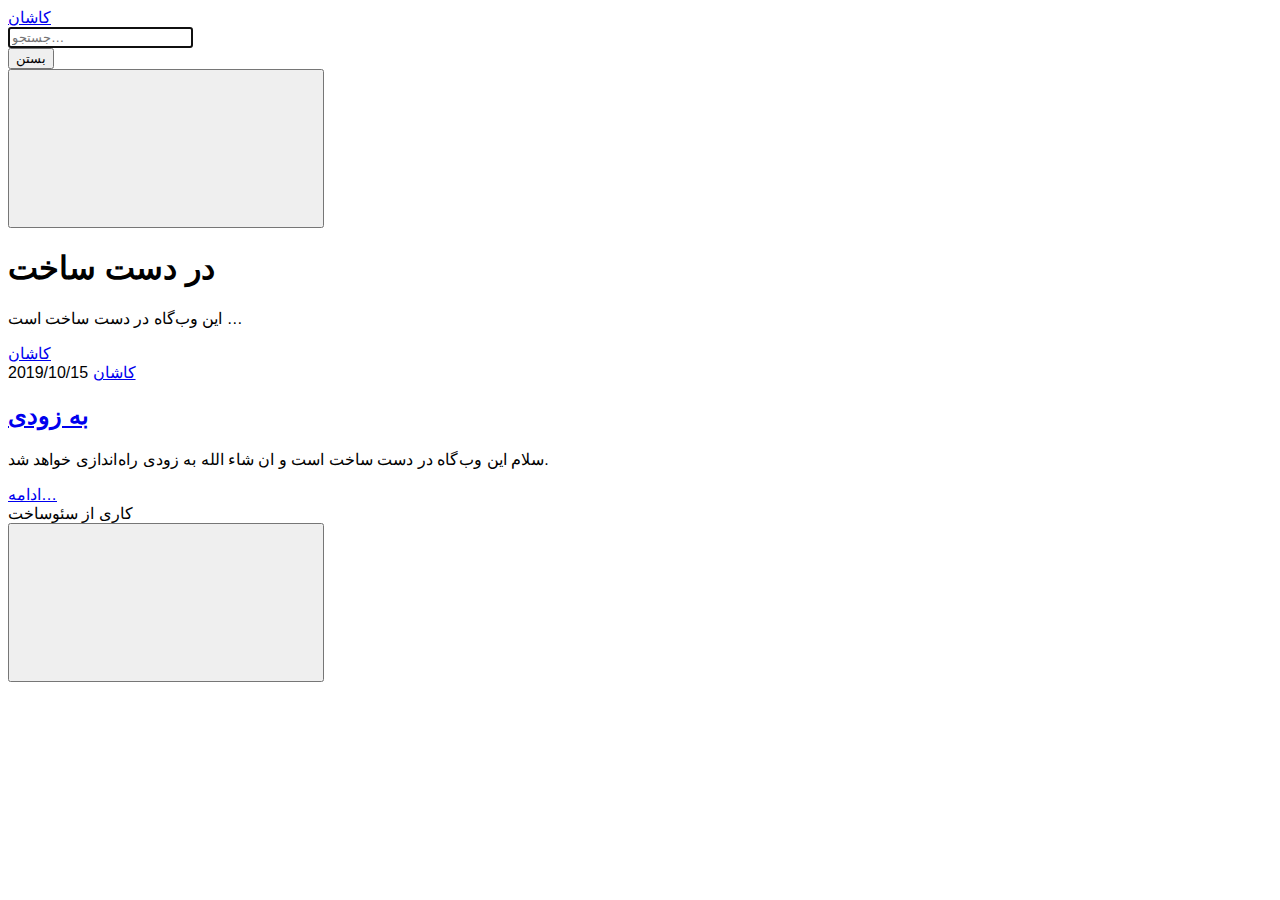
<file: index.html>
<!DOCTYPE html><html lang="fa"><head><meta charset="utf-8"><meta http-equiv="X-UA-Compatible" content="IE=edge"><meta name="viewport" content="width=device-width,initial-scale=1"><title>کاشان</title><meta name="robots" content="noindex,nofollow"><meta name="generator" content="Publii Open-Source CMS for Static Site"><meta property="og:title" content="کاشان"><meta property="og:site_name" content="کاشان"><meta property="og:description" content=""><meta property="og:url" content="https://kashan.link/"><meta property="og:type" content="website"><link rel="preconnect" href="https://fonts.gstatic.com/" crossorigin><style>h1,h2,h3,h4,h5,h6,.btn,[type=button],[type=submit],button,.navbar .navbar__menu li,.navbar_mobile_sidebar .navbar__menu li,.feed__author,.post__tag,.post__share>a span,.post__nav-link>span,.footer{font-family:-apple-system,BlinkMacSystemFont,"Segoe UI",Roboto,Oxygen,Ubuntu,Cantarell,"Fira Sans","Droid Sans","Helvetica Neue",Arial,sans-serif,"Apple Color Emoji","Segoe UI Emoji","Segoe UI Symbol"}body,h1,.h1,blockquote,.search__input,.author__name,.author__info>p,.feed__item h2,.post__nav-link{font-family:-apple-system,BlinkMacSystemFont,"Segoe UI",Roboto,Oxygen,Ubuntu,Cantarell,"Fira Sans","Droid Sans","Helvetica Neue",Arial,sans-serif,"Apple Color Emoji","Segoe UI Emoji","Segoe UI Symbol"}</style><link rel="stylesheet" href="https://kashan.link/assets/css/style.css?v=72b59e784d5dd02b04f063692616092a"><script type="application/ld+json">{"@context":"http://schema.org","@type":"Organization","name":"کاشان","url":"https://kashan.link/"}</script><script src="https://kashan.link/assets/js/ls.parent-fit.min.js?v=1c78585e2a70398fe95085061942fd37"></script><script async src="https://kashan.link/assets/js/lazysizes.min.js?v=149ff45fc6c2f13e892e438a58abb77f"></script></head><body><div class="site-container"><header class="top" id="js-header"><a class="logo" href="https://kashan.link/">کاشان</a><div class="search"><div class="search__overlay js-search-overlay"><div class="search__overlay-inner"><form action="https://kashan.link/search.html" class="search__form"><input class="search__input js-search-input" type="search" name="q" placeholder="جستجو…" autofocus="autofocus"></form><button class="search__close js-search-close" aria-label="بستن">بستن</button></div></div><button class="search__btn js-search-btn" aria-label="جستجو"><svg role="presentation" focusable="false"><use xlink:href="https://kashan.link/assets/svg/svg-map.svg#search"/></svg></button></div></header><main><div class="hero"><header class="hero__content"><div class="wrapper"><h1>در دست ساخت</h1><p>این وب‌گاه در دست ساخت است …</p><div class="post__meta post__meta--author"><a href="https://kashan.link/a/kashan/" class="feed__author invert">کاشان</a></div></div></header></div><div class="feed"><article class="feed__item"><header class="wrapper"><div class="feed__meta"><a href="https://kashan.link/a/kashan/" class="feed__author invert">کاشان</a> <time datetime="2019-10-15T11:10" class="feed__date">2019/10/15</time></div><h2><a href="https://kashan.link/nwshth-nkhst.html" class="invert">به زودی</a></h2></header><div class="wrapper"><p>سلام این وب گاه در دست ساخت است و ان شاء الله به زودی راه اندازی خواهد شد.</p><a href="https://kashan.link/nwshth-nkhst.html" class="readmore feed__readmore invert">ادامه…</a></div></article></div></main><footer class="footer"><div class="footer__copyright">کاری از سئوساخت</div><button class="footer__bttop js-footer__bttop" aria-label="بالا"><svg><title>بالا</title><use xlink:href="https://kashan.link/assets/svg/svg-map.svg#toparrow"/></svg></button></footer></div><script>window.publiiThemeMenuConfig = {    
        mobileMenuMode: 'sidebar',
        animationSpeed: 300,
        submenuWidth: 'auto',
        doubleClickTime: 500,
        mobileMenuExpandableSubmenus: true, 
        relatedContainerForOverlayMenuSelector: '.top',
   };</script><script defer="defer" src="https://kashan.link/assets/js/scripts.min.js?v=f56b13ba141d95ea2a0b7aab75ca9528"></script><script>var lazyFeaturedImage=function lazyFeaturedImage(){var b=document.querySelectorAll(".hero__image-img");for(var a=0;a<b.length;a++){var c=b[a];c.addEventListener("lazyloaded",function(f){var d=f.target.parentNode;d.classList.add("hero__image--overlay")})}};lazyFeaturedImage();</script></body></html>
</file>
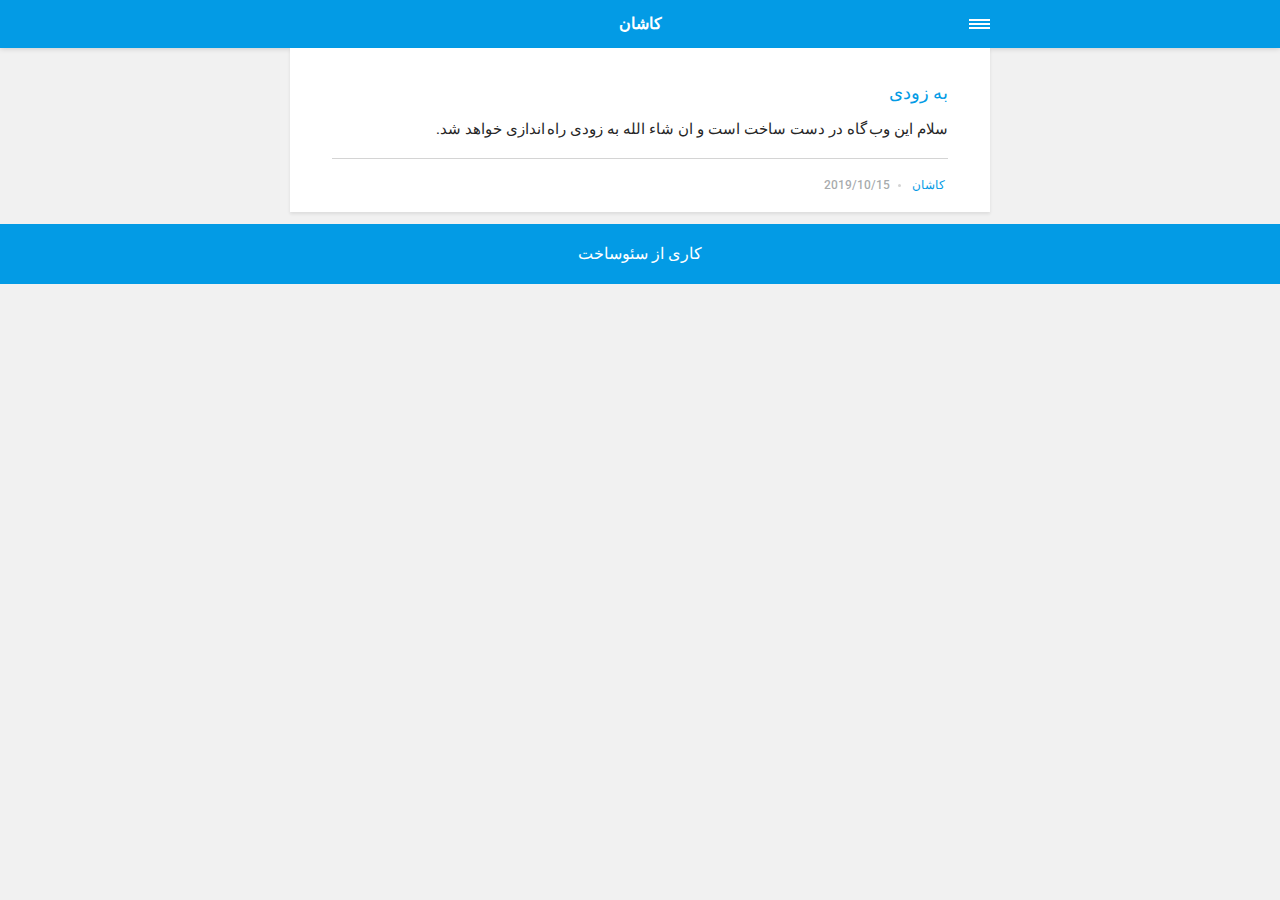
<file: amp/index.html>
<!doctype html><html amp lang="fa"><head><meta charset="utf-8"><title>کاشان</title><link rel="canonical" href="https://kashan.link/"><meta name="viewport" content="width=device-width,minimum-scale=1,initial-scale=1"><link href="https://fonts.googleapis.com/css?family=Roboto:400,700&display=swap" rel="stylesheet" type="text/css"><script async custom-element="amp-sidebar" src="https://cdn.ampproject.org/v0/amp-sidebar-0.1.js"></script><script async custom-element="amp-iframe" src="https://cdn.ampproject.org/v0/amp-iframe-0.1.js"></script><script async custom-element="amp-video" src="https://cdn.ampproject.org/v0/amp-video-0.1.js"></script><script type="application/ld+json">{"@context":"http://schema.org","@type":"Organization","name":"کاشان","url":"https://kashan.link/amp/"}</script><style amp-custom>article,
aside,
footer,
header,
hgroup,
main,
nav,
section {
  display: block; }

*,
*:before,
*:after {
  -webkit-box-sizing: content-box;
  box-sizing: content-box;
  margin: 0;
  padding: 0; }

li {
  list-style: none; }

amp-img {
  max-width: 100%; }

button,
input,
select,
textarea {
  font: inherit; }

html {
  direction: rtl;
  font-size: 1rem; }

body {
  background: #f1f1f1;
  color: #262626;
  font-family: -apple-system, BlinkMacSystemFont, "Segoe UI", Roboto, Oxygen-Sans, Ubuntu, Cantarell, "Helvetica Neue", sans-serif;
  line-height: 1.6; }

a {
  color:  #039be5;
  text-decoration: none;
  -webkit-transition: all 0.12s linear 0s;
  -o-transition: all 0.12s linear 0s;
  transition: all 0.12s linear 0s; }

a:hover {
  color: #262626;
  text-decoration: underline;
  -webkit-text-decoration-skip: ink;
  text-decoration-skip: ink; }

a:active {
  color: #262626; }

a:focus {
  outline: 2px dotted #039be5; }

figure,
blockquote,
p,
ul,
ol,
dl,
table,
hr,
fieldset {
  margin-top: 1.6rem; }

h1,
h2,
h3,
h4,
h5,
h6 {
  color: #262626;
  font-family: -apple-system, BlinkMacSystemFont, "Segoe UI", Roboto, Oxygen-Sans, Ubuntu, Cantarell, "Helvetica Neue", sans-serif;
  font-weight: 500;
  line-height: 1.2;
  margin-top: 2.13333rem; }

h1 {
  font-size: 1.67583rem;
  font-weight: normal; }

h2 {
  font-size: 1.4729rem; }

h3 {
  font-size: 1.29454rem; }

h4 {
  font-size: 1.13778rem; }

h5 {
  font-size: 1rem; }

h6 {
  font-size: 0.87891rem; }

h2 + p,
h3 + p,
h4 + p,
h5 + p,
h6 + p {
  margin-top: 0.8rem; }

b,
strong {
  font-weight: 600; }

blockquote {
  color: #6c7175;
  font-family: "Droid Serif", "Times", "Source Serif Pro", serif;
  font-style: italic;
  padding: 1.33333rem 0.53333rem 1.33333rem 3.2rem;
  position: relative; }
  blockquote:before {
    display: block;
    content: "\201C";
    font-size: 4.41226rem;
    position: absolute;
    right: 0;
    top: -12px;
    color: rgba(108, 113, 117, 0.5); }
  blockquote > :nth-child(1) {
    margin-top: 0; }

ul,
ol {
  margin-right: 2rem; }
  ul > li,
  ol > li {
    list-style: inherit;
    padding: 0 0 0.26667rem 0.26667rem; }

dl dt {
  color: #262626;
  font-weight: 600; }

code,
pre {
  background-color: #f1f1f1;
  font-family: monospace; }

pre {
  margin: 1.6rem 0 0;
  padding: 1.6rem;
  white-space: pre-wrap;
  word-wrap: break-word;
  overflow-x: auto; }
  pre > code {
    color: #262626;
    padding: 0; }

code {
  border-radius: 3px;
  color: #262626;
  padding: 0.26667rem 0.53333rem; }

table {
  border-collapse: collapse;
  border-spacing: 0;
  border: 1px solid #d4d4d4;
  width: 100%;
  overflow-x: auto;
  vertical-align: top;
  text-align: right;
  white-space: nowrap; }
  table th {
    font-weight: 500;
    padding: 0.53333rem 1.06667rem; }
  table tr {
    border-bottom: 1px solid #d4d4d4; }
    table tr:nth-child(2n) {
      background: #f1f1f1; }
  table td {
    padding: 0.53333rem 1.06667rem; }

figcaption {
  clear: both;
  color: rgba(108, 113, 117, 0.6);
  font-size: 0.82397rem;
  margin: 0.8rem 0 0;
  text-align: center; }

sub,
sup {
  font-size: 65%; }

hr {
  border: 0;
  height: 0;
  border-top: 1px solid rgba(0, 0, 0, 0.1);
  border-bottom: 1px solid rgba(255, 255, 255, 0.3); }

.btn, [type=button],
[type=submit],
button {
  background: #039be5;
  border: none;
  border-radius: 2px;
  color: #ffffff;
  cursor: pointer;
  display: inline-block;
  font-size: 0.87891rem;
  font-weight: 500;
  line-height: 1.9;
  padding: 0.53333rem 1.33333rem;
  text-align: center;
  text-decoration: none;
  -webkit-transition: all .15s ease;
  -o-transition: all .15s ease;
  transition: all .15s ease;
  width: auto; }
  .btn:hover, [type=button]:hover,
  [type=submit]:hover,
  button:hover {
    background: #262626;
    color: #ffffff; }
  .btn:focus, [type=button]:focus,
  [type=submit]:focus,
  button:focus {
    outline: none; }
  .btn-outline {
    border: 1px solid #ddd;
    background: #ffffff;
    border-radius: 3px;
    color: #262626; }

[type=button],
[type=submit],
button {
  text-transform: uppercase;
  -webkit-appearance: none;
  -moz-appearance: none; }

.navbar {
  background: #039be5;
  -webkit-box-shadow: 0 0 6px 0 rgba(0, 0, 0, 0.2);
  box-shadow: 0 0 6px 0 rgba(0, 0, 0, 0.2);
  line-height: 3;
  max-height: 4rem; }
  .navbar > div {
    -webkit-box-align: center;
    -ms-flex-align: center;
    align-items: center;
    display: -webkit-box;
    display: -ms-flexbox;
    display: flex;
    -webkit-box-pack: center;
    -ms-flex-pack: center;
    justify-content: center;
    text-align: right;
    max-width: 700px;
    margin: 0 auto; }
  .navbar a {
    color: #ffffff;
    text-decoration: none; }
  .navbar-sidebar-toggle {
    right: 0;
    position: relative;
    text-indent: -99999rem; }
    .navbar-sidebar-toggle:before {
      content: "";
      display: block;
      border-top: 0.375rem double #ffffff;
      border-bottom: 0.125rem solid #ffffff;
      height: 0.125rem;
      position: absolute;
      text-indent: 0;
      top: 50%;
      width: 1.3rem;
      -webkit-transform: translate(0px, -50%);
      -ms-transform: translate(0px, -50%);
      transform: translate(0px, -50%); }


.logo {
            display: inline-block;
  font-weight: 600;
  line-height: 1;
            margin: 0 auto;
            height: 2rem;
            text-indent: -9999px;
            width: 240px;vertical-align: middle;
        }
        .logo.logo-text {
            line-height: 2;
            text-align: center;
            text-indent: 0;
        }

amp-sidebar {
  background: #ffffff;
  width: 240px; }
  amp-sidebar > ul {
    margin: 0.8rem 0 0;
    padding: 0; }
    amp-sidebar > ul ul {
      border-right: 1px solid #d4d4d4;
      margin: 0.53333rem 0 0; }
    amp-sidebar > ul li {
      color: #262626;
      font-size: 0.9375rem;
      font-weight: 600;
      list-style: none;
      line-height: 1.4;
      padding: 0.42667rem 1.06667rem; }
      amp-sidebar > ul li li {
        font-weight: normal;
        padding: 0.26667rem 0 0.26667rem 1.06667rem; }
    amp-sidebar > ul a,
    amp-sidebar > ul a:visited {
      color: #262626; }

.bg-white {
  background: #ffffff; }

.wrap-page {
  max-width: 700px;
  margin: 0 auto; }

@media all and (max-width: 43.6875em) {
  .wrap-inner {
    padding: 0 6%; } }

.page-title {
  background: #ffffff;
  -webkit-box-shadow: 0 2px 3px rgba(38, 38, 38, 0.1);
  box-shadow: 0 2px 3px rgba(38, 38, 38, 0.1);
  margin-bottom: 0.8rem;
  padding: 1.6rem 6%; }
  .page-title > h1 {
    margin: 0;
    font-size: 1.29454rem; }
  .page-title > p {
    font-size: 0.87891rem;
    color: #6c7175;
    line-height: 1.3;
    margin: 0.26667rem 0 0; }
  .page-title-author {
    border-radius: 50%;
    float: right;
    height: 2.5rem;
    width: 2.5rem; }
    .page-title-author + h1 {
      margin-right: 3.5rem; }
      .page-title-author + h1 + p {
        margin-right: 3.5rem; }

.card {
  background: #ffffff;
  -webkit-box-shadow: 0 2px 3px rgba(38, 38, 38, 0.1);
  box-shadow: 0 2px 3px rgba(38, 38, 38, 0.1);
  margin-bottom: 0.8rem;
  padding-bottom: 1.06667rem; }

  .card-meta {
    border-top: 1px solid #d4d4d4;
    color: rgba(108, 113, 117, 0.6);
    font-size: 0.7242rem;
    font-weight: 500;
    margin-top: 1.06667rem;
    padding-top: 1.06667rem;
    text-transform: uppercase; }
    .card-meta a + time:before {
      content: "";
      background: #d4d4d4;
      display: inline-block;
      height: 3px;
      margin: 0 8px;
      width: 3px;
      vertical-align: middle;
      border-radius: 50%; }
  .card-text {
    font-size: 0.9375rem;
    overflow: hidden;
    padding: 0 6%; }
    .card-text h2 {
      font-size: 1.13778rem; }

.post {
  margin-bottom: 2.13333rem; }
  .post-featured-image {
    margin-top: 0;
    position: relative; }
    .post-featured-image > figcaption {
      background: rgba(0, 0, 0, 0.5);
      border-radius: 3px;
      color: #ffffff;
      position: absolute;
      bottom: 0.8rem;
      padding: 0 0.26667rem;
      left: 6%; }
  .post-header {
    margin-bottom: 2.13333rem; }
  .post-meta {
    border-bottom: 1px solid #d4d4d4;
    color: rgba(108, 113, 117, 0.6);
    font-size: 0.7242rem;
    font-weight: 500;
    margin-top: 1.06667rem;
    padding-bottom: 1.06667rem;
    text-transform: uppercase; }
    .post-meta a + time:before {
      content: "";
      background: #d4d4d4;
      display: inline-block;
      height: 3px;
      margin: 0 8px;
      width: 3px;
      vertical-align: middle;
      border-radius: 50%; }
  .post-tag {
    margin: 0; }
    .post-tag > li {
      display: inline-block;
      padding: 0; }
      .post-tag > li a {
        background: #f1f1f1;
        border-radius: 2px;
        color: #6c7175;
        font-size: 0.77248rem;
        display: inline-block;
        margin: 0 0.26667rem 0.26667rem 0;
        padding: 0.26667rem 0.53333rem; }
        .post-tag > li a:hover {
          background: #039be5;
          color: #ffffff;
          text-decoration: none; }
  .post-share {
    display: -webkit-box;
    display: -ms-flexbox;
    display: flex;
    -webkit-box-orient: horizontal;
    -webkit-box-direction: normal;
    -ms-flex-direction: row;
    flex-direction: row;
    -webkit-box-pack: justify;
    -ms-flex-pack: justify;
    justify-content: space-between;
    margin-top: 1.6rem;
    width: 100%; }
    .post-share amp-social-share {
      -webkit-box-flex: 1;
      -ms-flex: 1 0 auto;
      flex: 1 0 auto;
      background-size: 24px; }
  .post-scroll {
    color: #ffffff;
    background: #039be5;
    bottom: 10px;
    border-radius: 50%;
    border: none;
    -webkit-box-shadow: 0 1px 1.5px 0 rgba(38, 38, 38, 0.12), 0 1px 1px 0 rgba(38, 38, 38, 0.24);
    box-shadow: 0 1px 1.5px 0 rgba(38, 38, 38, 0.12), 0 1px 1px 0 rgba(38, 38, 38, 0.24);
    font-size: 1.13778rem;
    height: 46px;
    opacity: 0;
    outline: none;
    position: fixed;
    padding: 0;
    left: 4%;
    visibility: hidden;
    width: 46px;
    z-index: 9999; }
    .post-scroll-marker {
      height: 0px;
      position: absolute;
      top: 100px;
      width: 0px; }
        .post-pagination {
    background: #f1f1f1;
    -webkit-box-shadow: inset 0 2px 3px rgba(38, 38, 38, 0.1);
    box-shadow: inset 0 2px 3px rgba(38, 38, 38, 0.1);
    border-top: 1px solid #d4d4d4;
    padding: 1.06667rem 0; }
    .post-pagination > div {
      line-height: 1.2;
      padding: 0.53333rem 1.06667rem;
      text-align: center; }
      .post-pagination > div span {
        display: block;
        color: #6c7175;
        font-size: 0.7242rem;
        font-weight: 500;
        margin-bottom: 0.26667rem;
        text-transform: uppercase; }
    .post-pagination-prev a:before {
      content: "\2190";
      margin-left: 0.26667rem; }
    .post-pagination-next a:after {
      content: "\2192";
      margin-right: 0.26667rem; }

aside {
  margin: 1.6rem 0 0; }

.align-left {
  text-align: left; }

.align-right {
  text-align: right; }

.align-center {
  text-align: center; }

.align-justify {
  text-align: justify; }

.msg {
  border-right: 2px solid transparent;
  padding: 1.06667rem 1.06667rem; }
  .msg--highlight {
    background-color: #fff8e6;
    border-color: #e2ac4f; }
  .msg--info {
    background: rgba(45, 97, 201, 0.03);
    border-color: #039be5; }
  .msg--success {
    background: #f7fbf6;
    border-color: #5ab44b; }
  .msg--warning {
    background: #fff3f3;
    border-color: #c06367;
    color: #a94442; }

.dropcap:first-letter {
  float: right;
  font-family: -apple-system, BlinkMacSystemFont, "Segoe UI", Roboto, Oxygen-Sans, Ubuntu, Cantarell, "Helvetica Neue", sans-serif;
  font-size: 2.16943rem;
  line-height: 0.7;
  margin-left: 0.53333rem;
  padding: 0.53333rem 0.53333rem 0.53333rem 0; }

.pagination {
  display: -webkit-box;
  display: -ms-flexbox;
  display: flex;
  -webkit-box-pack: justify;
  -ms-flex-pack: justify;
  justify-content: space-between;
  margin: 0.8rem 0; }
  .pagination > a {
    padding-left: 0;
    padding-right: 0;
    width: 49%; }
  .pagination-right {
    margin-right: auto; }

.bottom {
  background: #039be5;
  color: #ffffff;
  padding: 1.06667rem 4%;
  text-align: center; }</style><style amp-boilerplate>body{-webkit-animation:-amp-start 8s steps(1,end) 0s 1 normal both;-moz-animation:-amp-start 8s steps(1,end) 0s 1 normal both;-ms-animation:-amp-start 8s steps(1,end) 0s 1 normal both;animation:-amp-start 8s steps(1,end) 0s 1 normal both}@-webkit-keyframes -amp-start{from{visibility:hidden}to{visibility:visible}}@-moz-keyframes -amp-start{from{visibility:hidden}to{visibility:visible}}@-ms-keyframes -amp-start{from{visibility:hidden}to{visibility:visible}}@-o-keyframes -amp-start{from{visibility:hidden}to{visibility:visible}}@keyframes -amp-start{from{visibility:hidden}to{visibility:visible}}</style><noscript><style amp-boilerplate>body{-webkit-animation:none;-moz-animation:none;-ms-animation:none;animation:none}</style></noscript><script async src="https://cdn.ampproject.org/v0.js"></script><script custom-element="amp-animation" src="https://cdn.ampproject.org/v0/amp-animation-0.1.js" async></script><script custom-element="amp-position-observer" src="https://cdn.ampproject.org/v0/amp-position-observer-0.1.js" async></script></head><body><nav class="navbar wrap-inner" id="top"><div><a on="tap:navbar-sidebar.toggle" class="navbar-sidebar-toggle" title="Menu">Menu</a> <a class="logo logo-text" href="https://kashan.link/amp/">کاشان</a></div></nav><main class="wrap-page"><article class="card"><div class="card-text"><h2><a href="https://kashan.link/amp/nwshth-nkhst.html">به زودی</a></h2><p>سلام این وب گاه در دست ساخت است و ان شاء الله به زودی راه اندازی خواهد شد.</p><p class="card-meta">‌ <a href="https://kashan.link/amp/a/kashan/" rel="nofollow" title="کاشان">کاشان</a> <time datetime="2019-10-15T11:10">2019/10/15</time></p></div></article></main><amp-animation id="showAnim" layout="nodisplay"><script type="application/json">{
                    "duration": "200ms",
                    "fill": "both",
                    "iterations": "1",
                    "direction": "alternate",
                    "animations": [{
                        "selector": ".post-scroll",
                        "keyframes": [{
                            "opacity": "1",
                            "visibility": "visible",
                            "transform": "scale(1)"
                        }]
                    }]
                }</script></amp-animation><amp-animation id="hideAnim" layout="nodisplay"><script type="application/json">{
                    "duration": "200ms",
                    "fill": "both",
                    "iterations": "1",
                    "direction": "alternate",
                    "animations": [{
                        "selector": ".post-scroll",
                        "keyframes": [{
                            "opacity": "0",
                            "visibility": "hidden",
                            "transform": "scale(0.1)"
                        }]
                    }]
                }</script></amp-animation><div class="post-scroll-marker"><amp-position-observer on="enter:hideAnim.start; exit:showAnim.start" layout="nodisplay"></amp-position-observer></div><button class="post-scroll" on="tap:top.scrollTo(duration=200)">&#8593;</button><footer class="bottom">کاری از سئوساخت</footer><amp-sidebar id="navbar-sidebar" layout="nodisplay"><ul></ul></amp-sidebar></body></html>
</file>
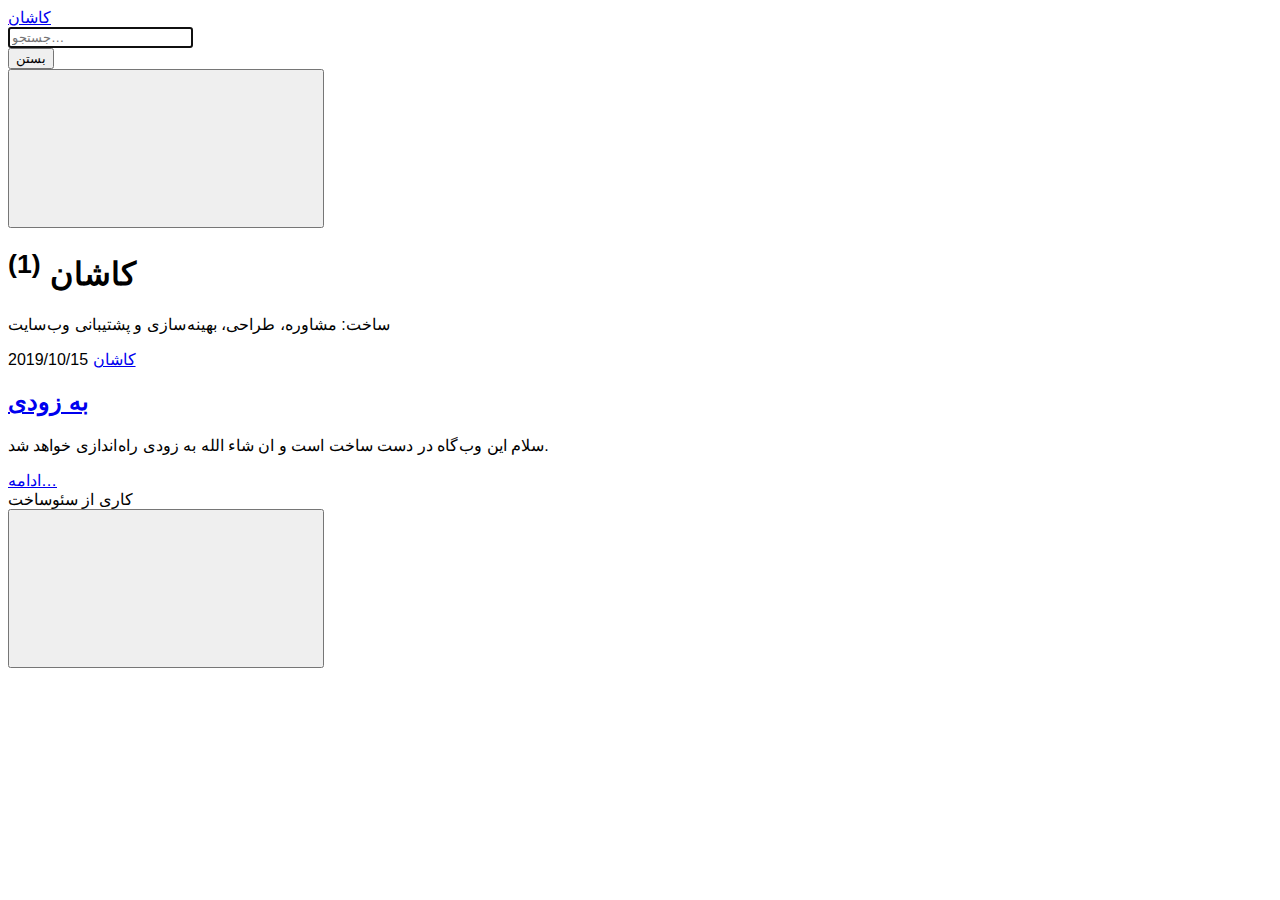
<file: a/kashan/index.html>
<!DOCTYPE html><html lang="fa"><head><meta charset="utf-8"><meta http-equiv="X-UA-Compatible" content="IE=edge"><meta name="viewport" content="width=device-width,initial-scale=1"><title>Author: کاشان - کاشان</title><meta name="robots" content="noindex,nofollow"><meta name="generator" content="Publii Open-Source CMS for Static Site"><meta property="og:title" content="کاشان"><meta property="og:site_name" content="کاشان"><meta property="og:description" content=""><meta property="og:url" content="https://kashan.link/a/kashan/"><meta property="og:type" content="website"><link rel="preconnect" href="https://fonts.gstatic.com/" crossorigin><style>h1,h2,h3,h4,h5,h6,.btn,[type=button],[type=submit],button,.navbar .navbar__menu li,.navbar_mobile_sidebar .navbar__menu li,.feed__author,.post__tag,.post__share>a span,.post__nav-link>span,.footer{font-family:-apple-system,BlinkMacSystemFont,"Segoe UI",Roboto,Oxygen,Ubuntu,Cantarell,"Fira Sans","Droid Sans","Helvetica Neue",Arial,sans-serif,"Apple Color Emoji","Segoe UI Emoji","Segoe UI Symbol"}body,h1,.h1,blockquote,.search__input,.author__name,.author__info>p,.feed__item h2,.post__nav-link{font-family:-apple-system,BlinkMacSystemFont,"Segoe UI",Roboto,Oxygen,Ubuntu,Cantarell,"Fira Sans","Droid Sans","Helvetica Neue",Arial,sans-serif,"Apple Color Emoji","Segoe UI Emoji","Segoe UI Symbol"}</style><link rel="stylesheet" href="https://kashan.link/assets/css/style.css?v=72b59e784d5dd02b04f063692616092a"><script type="application/ld+json">{"@context":"http://schema.org","@type":"Organization","name":"کاشان","url":"https://kashan.link/"}</script><script src="https://kashan.link/assets/js/ls.parent-fit.min.js?v=1c78585e2a70398fe95085061942fd37"></script><script async src="https://kashan.link/assets/js/lazysizes.min.js?v=149ff45fc6c2f13e892e438a58abb77f"></script></head><body><div class="site-container"><header class="top" id="js-header"><a class="logo" href="https://kashan.link/">کاشان</a><div class="search"><div class="search__overlay js-search-overlay"><div class="search__overlay-inner"><form action="https://kashan.link/search.html" class="search__form"><input class="search__input js-search-input" type="search" name="q" placeholder="جستجو…" autofocus="autofocus"></form><button class="search__close js-search-close" aria-label="بستن">بستن</button></div></div><button class="search__btn js-search-btn" aria-label="جستجو"><svg role="presentation" focusable="false"><use xlink:href="https://kashan.link/assets/svg/svg-map.svg#search"/></svg></button></div></header><main><div class="hero"><header class="hero__content"><div class="wrapper"><h1>کاشان <sup>(1)</sup></h1><p>ساخت: مشاوره، طراحی، بهینه سازی و پشتیبانی وب سایت</p></div></header></div><div class="feed"><article class="feed__item"><header class="wrapper"><div class="feed__meta"><a href="https://kashan.link/a/kashan/" class="feed__author invert">کاشان</a> <time datetime="2019-10-15T11:10" class="feed__date">2019/10/15</time></div><h2><a href="https://kashan.link/nwshth-nkhst.html" class="invert">به زودی</a></h2></header><div class="wrapper"><p>سلام این وب گاه در دست ساخت است و ان شاء الله به زودی راه اندازی خواهد شد.</p><a href="https://kashan.link/nwshth-nkhst.html" class="readmore feed__readmore invert">ادامه…</a></div></article></div></main><footer class="footer"><div class="footer__copyright">کاری از سئوساخت</div><button class="footer__bttop js-footer__bttop" aria-label="بالا"><svg><title>بالا</title><use xlink:href="https://kashan.link/assets/svg/svg-map.svg#toparrow"/></svg></button></footer></div><script>window.publiiThemeMenuConfig = {    
        mobileMenuMode: 'sidebar',
        animationSpeed: 300,
        submenuWidth: 'auto',
        doubleClickTime: 500,
        mobileMenuExpandableSubmenus: true, 
        relatedContainerForOverlayMenuSelector: '.top',
   };</script><script defer="defer" src="https://kashan.link/assets/js/scripts.min.js?v=f56b13ba141d95ea2a0b7aab75ca9528"></script><script>var lazyFeaturedImage=function lazyFeaturedImage(){var b=document.querySelectorAll(".hero__image-img");for(var a=0;a<b.length;a++){var c=b[a];c.addEventListener("lazyloaded",function(f){var d=f.target.parentNode;d.classList.add("hero__image--overlay")})}};lazyFeaturedImage();</script></body></html>
</file>
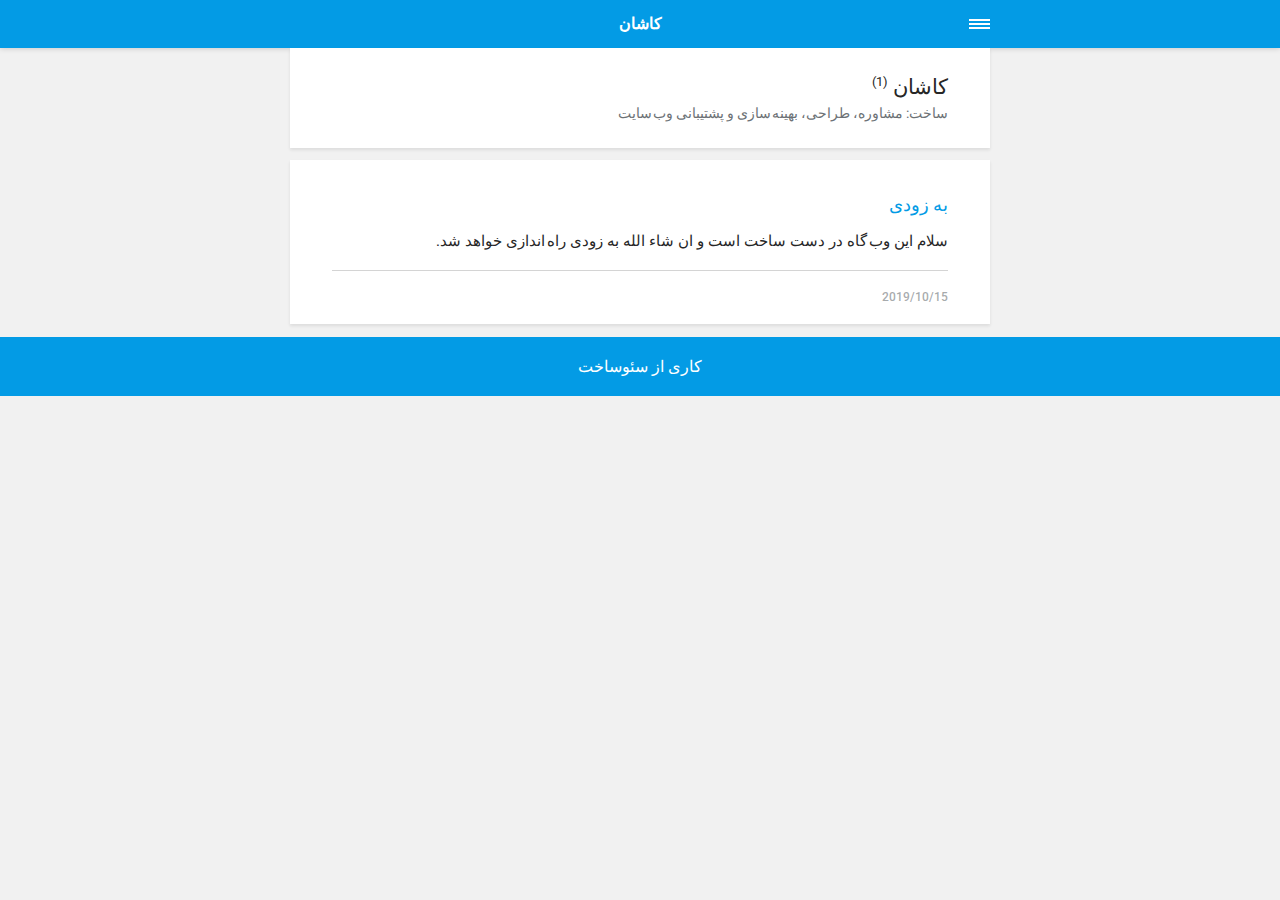
<file: amp/a/kashan/index.html>
<!doctype html><html amp lang="fa"><head><meta charset="utf-8"><title>Author: کاشان - کاشان</title><link rel="canonical" href="https://kashan.link/a/kashan/"><meta name="viewport" content="width=device-width,minimum-scale=1,initial-scale=1"><link href="https://fonts.googleapis.com/css?family=Roboto:400,700&display=swap" rel="stylesheet" type="text/css"><script async custom-element="amp-sidebar" src="https://cdn.ampproject.org/v0/amp-sidebar-0.1.js"></script><script async custom-element="amp-iframe" src="https://cdn.ampproject.org/v0/amp-iframe-0.1.js"></script><script async custom-element="amp-video" src="https://cdn.ampproject.org/v0/amp-video-0.1.js"></script><script type="application/ld+json">{"@context":"http://schema.org","@type":"Organization","name":"کاشان","url":"https://kashan.link/amp/"}</script><style amp-custom>article,
aside,
footer,
header,
hgroup,
main,
nav,
section {
  display: block; }

*,
*:before,
*:after {
  -webkit-box-sizing: content-box;
  box-sizing: content-box;
  margin: 0;
  padding: 0; }

li {
  list-style: none; }

amp-img {
  max-width: 100%; }

button,
input,
select,
textarea {
  font: inherit; }

html {
  direction: rtl;
  font-size: 1rem; }

body {
  background: #f1f1f1;
  color: #262626;
  font-family: -apple-system, BlinkMacSystemFont, "Segoe UI", Roboto, Oxygen-Sans, Ubuntu, Cantarell, "Helvetica Neue", sans-serif;
  line-height: 1.6; }

a {
  color:  #039be5;
  text-decoration: none;
  -webkit-transition: all 0.12s linear 0s;
  -o-transition: all 0.12s linear 0s;
  transition: all 0.12s linear 0s; }

a:hover {
  color: #262626;
  text-decoration: underline;
  -webkit-text-decoration-skip: ink;
  text-decoration-skip: ink; }

a:active {
  color: #262626; }

a:focus {
  outline: 2px dotted #039be5; }

figure,
blockquote,
p,
ul,
ol,
dl,
table,
hr,
fieldset {
  margin-top: 1.6rem; }

h1,
h2,
h3,
h4,
h5,
h6 {
  color: #262626;
  font-family: -apple-system, BlinkMacSystemFont, "Segoe UI", Roboto, Oxygen-Sans, Ubuntu, Cantarell, "Helvetica Neue", sans-serif;
  font-weight: 500;
  line-height: 1.2;
  margin-top: 2.13333rem; }

h1 {
  font-size: 1.67583rem;
  font-weight: normal; }

h2 {
  font-size: 1.4729rem; }

h3 {
  font-size: 1.29454rem; }

h4 {
  font-size: 1.13778rem; }

h5 {
  font-size: 1rem; }

h6 {
  font-size: 0.87891rem; }

h2 + p,
h3 + p,
h4 + p,
h5 + p,
h6 + p {
  margin-top: 0.8rem; }

b,
strong {
  font-weight: 600; }

blockquote {
  color: #6c7175;
  font-family: "Droid Serif", "Times", "Source Serif Pro", serif;
  font-style: italic;
  padding: 1.33333rem 0.53333rem 1.33333rem 3.2rem;
  position: relative; }
  blockquote:before {
    display: block;
    content: "\201C";
    font-size: 4.41226rem;
    position: absolute;
    right: 0;
    top: -12px;
    color: rgba(108, 113, 117, 0.5); }
  blockquote > :nth-child(1) {
    margin-top: 0; }

ul,
ol {
  margin-right: 2rem; }
  ul > li,
  ol > li {
    list-style: inherit;
    padding: 0 0 0.26667rem 0.26667rem; }

dl dt {
  color: #262626;
  font-weight: 600; }

code,
pre {
  background-color: #f1f1f1;
  font-family: monospace; }

pre {
  margin: 1.6rem 0 0;
  padding: 1.6rem;
  white-space: pre-wrap;
  word-wrap: break-word;
  overflow-x: auto; }
  pre > code {
    color: #262626;
    padding: 0; }

code {
  border-radius: 3px;
  color: #262626;
  padding: 0.26667rem 0.53333rem; }

table {
  border-collapse: collapse;
  border-spacing: 0;
  border: 1px solid #d4d4d4;
  width: 100%;
  overflow-x: auto;
  vertical-align: top;
  text-align: right;
  white-space: nowrap; }
  table th {
    font-weight: 500;
    padding: 0.53333rem 1.06667rem; }
  table tr {
    border-bottom: 1px solid #d4d4d4; }
    table tr:nth-child(2n) {
      background: #f1f1f1; }
  table td {
    padding: 0.53333rem 1.06667rem; }

figcaption {
  clear: both;
  color: rgba(108, 113, 117, 0.6);
  font-size: 0.82397rem;
  margin: 0.8rem 0 0;
  text-align: center; }

sub,
sup {
  font-size: 65%; }

hr {
  border: 0;
  height: 0;
  border-top: 1px solid rgba(0, 0, 0, 0.1);
  border-bottom: 1px solid rgba(255, 255, 255, 0.3); }

.btn, [type=button],
[type=submit],
button {
  background: #039be5;
  border: none;
  border-radius: 2px;
  color: #ffffff;
  cursor: pointer;
  display: inline-block;
  font-size: 0.87891rem;
  font-weight: 500;
  line-height: 1.9;
  padding: 0.53333rem 1.33333rem;
  text-align: center;
  text-decoration: none;
  -webkit-transition: all .15s ease;
  -o-transition: all .15s ease;
  transition: all .15s ease;
  width: auto; }
  .btn:hover, [type=button]:hover,
  [type=submit]:hover,
  button:hover {
    background: #262626;
    color: #ffffff; }
  .btn:focus, [type=button]:focus,
  [type=submit]:focus,
  button:focus {
    outline: none; }
  .btn-outline {
    border: 1px solid #ddd;
    background: #ffffff;
    border-radius: 3px;
    color: #262626; }

[type=button],
[type=submit],
button {
  text-transform: uppercase;
  -webkit-appearance: none;
  -moz-appearance: none; }

.navbar {
  background: #039be5;
  -webkit-box-shadow: 0 0 6px 0 rgba(0, 0, 0, 0.2);
  box-shadow: 0 0 6px 0 rgba(0, 0, 0, 0.2);
  line-height: 3;
  max-height: 4rem; }
  .navbar > div {
    -webkit-box-align: center;
    -ms-flex-align: center;
    align-items: center;
    display: -webkit-box;
    display: -ms-flexbox;
    display: flex;
    -webkit-box-pack: center;
    -ms-flex-pack: center;
    justify-content: center;
    text-align: right;
    max-width: 700px;
    margin: 0 auto; }
  .navbar a {
    color: #ffffff;
    text-decoration: none; }
  .navbar-sidebar-toggle {
    right: 0;
    position: relative;
    text-indent: -99999rem; }
    .navbar-sidebar-toggle:before {
      content: "";
      display: block;
      border-top: 0.375rem double #ffffff;
      border-bottom: 0.125rem solid #ffffff;
      height: 0.125rem;
      position: absolute;
      text-indent: 0;
      top: 50%;
      width: 1.3rem;
      -webkit-transform: translate(0px, -50%);
      -ms-transform: translate(0px, -50%);
      transform: translate(0px, -50%); }


.logo {
            display: inline-block;
  font-weight: 600;
  line-height: 1;
            margin: 0 auto;
            height: 2rem;
            text-indent: -9999px;
            width: 240px;vertical-align: middle;
        }
        .logo.logo-text {
            line-height: 2;
            text-align: center;
            text-indent: 0;
        }

amp-sidebar {
  background: #ffffff;
  width: 240px; }
  amp-sidebar > ul {
    margin: 0.8rem 0 0;
    padding: 0; }
    amp-sidebar > ul ul {
      border-right: 1px solid #d4d4d4;
      margin: 0.53333rem 0 0; }
    amp-sidebar > ul li {
      color: #262626;
      font-size: 0.9375rem;
      font-weight: 600;
      list-style: none;
      line-height: 1.4;
      padding: 0.42667rem 1.06667rem; }
      amp-sidebar > ul li li {
        font-weight: normal;
        padding: 0.26667rem 0 0.26667rem 1.06667rem; }
    amp-sidebar > ul a,
    amp-sidebar > ul a:visited {
      color: #262626; }

.bg-white {
  background: #ffffff; }

.wrap-page {
  max-width: 700px;
  margin: 0 auto; }

@media all and (max-width: 43.6875em) {
  .wrap-inner {
    padding: 0 6%; } }

.page-title {
  background: #ffffff;
  -webkit-box-shadow: 0 2px 3px rgba(38, 38, 38, 0.1);
  box-shadow: 0 2px 3px rgba(38, 38, 38, 0.1);
  margin-bottom: 0.8rem;
  padding: 1.6rem 6%; }
  .page-title > h1 {
    margin: 0;
    font-size: 1.29454rem; }
  .page-title > p {
    font-size: 0.87891rem;
    color: #6c7175;
    line-height: 1.3;
    margin: 0.26667rem 0 0; }
  .page-title-author {
    border-radius: 50%;
    float: right;
    height: 2.5rem;
    width: 2.5rem; }
    .page-title-author + h1 {
      margin-right: 3.5rem; }
      .page-title-author + h1 + p {
        margin-right: 3.5rem; }

.card {
  background: #ffffff;
  -webkit-box-shadow: 0 2px 3px rgba(38, 38, 38, 0.1);
  box-shadow: 0 2px 3px rgba(38, 38, 38, 0.1);
  margin-bottom: 0.8rem;
  padding-bottom: 1.06667rem; }

  .card-meta {
    border-top: 1px solid #d4d4d4;
    color: rgba(108, 113, 117, 0.6);
    font-size: 0.7242rem;
    font-weight: 500;
    margin-top: 1.06667rem;
    padding-top: 1.06667rem;
    text-transform: uppercase; }
    .card-meta a + time:before {
      content: "";
      background: #d4d4d4;
      display: inline-block;
      height: 3px;
      margin: 0 8px;
      width: 3px;
      vertical-align: middle;
      border-radius: 50%; }
  .card-text {
    font-size: 0.9375rem;
    overflow: hidden;
    padding: 0 6%; }
    .card-text h2 {
      font-size: 1.13778rem; }

.post {
  margin-bottom: 2.13333rem; }
  .post-featured-image {
    margin-top: 0;
    position: relative; }
    .post-featured-image > figcaption {
      background: rgba(0, 0, 0, 0.5);
      border-radius: 3px;
      color: #ffffff;
      position: absolute;
      bottom: 0.8rem;
      padding: 0 0.26667rem;
      left: 6%; }
  .post-header {
    margin-bottom: 2.13333rem; }
  .post-meta {
    border-bottom: 1px solid #d4d4d4;
    color: rgba(108, 113, 117, 0.6);
    font-size: 0.7242rem;
    font-weight: 500;
    margin-top: 1.06667rem;
    padding-bottom: 1.06667rem;
    text-transform: uppercase; }
    .post-meta a + time:before {
      content: "";
      background: #d4d4d4;
      display: inline-block;
      height: 3px;
      margin: 0 8px;
      width: 3px;
      vertical-align: middle;
      border-radius: 50%; }
  .post-tag {
    margin: 0; }
    .post-tag > li {
      display: inline-block;
      padding: 0; }
      .post-tag > li a {
        background: #f1f1f1;
        border-radius: 2px;
        color: #6c7175;
        font-size: 0.77248rem;
        display: inline-block;
        margin: 0 0.26667rem 0.26667rem 0;
        padding: 0.26667rem 0.53333rem; }
        .post-tag > li a:hover {
          background: #039be5;
          color: #ffffff;
          text-decoration: none; }
  .post-share {
    display: -webkit-box;
    display: -ms-flexbox;
    display: flex;
    -webkit-box-orient: horizontal;
    -webkit-box-direction: normal;
    -ms-flex-direction: row;
    flex-direction: row;
    -webkit-box-pack: justify;
    -ms-flex-pack: justify;
    justify-content: space-between;
    margin-top: 1.6rem;
    width: 100%; }
    .post-share amp-social-share {
      -webkit-box-flex: 1;
      -ms-flex: 1 0 auto;
      flex: 1 0 auto;
      background-size: 24px; }
  .post-scroll {
    color: #ffffff;
    background: #039be5;
    bottom: 10px;
    border-radius: 50%;
    border: none;
    -webkit-box-shadow: 0 1px 1.5px 0 rgba(38, 38, 38, 0.12), 0 1px 1px 0 rgba(38, 38, 38, 0.24);
    box-shadow: 0 1px 1.5px 0 rgba(38, 38, 38, 0.12), 0 1px 1px 0 rgba(38, 38, 38, 0.24);
    font-size: 1.13778rem;
    height: 46px;
    opacity: 0;
    outline: none;
    position: fixed;
    padding: 0;
    left: 4%;
    visibility: hidden;
    width: 46px;
    z-index: 9999; }
    .post-scroll-marker {
      height: 0px;
      position: absolute;
      top: 100px;
      width: 0px; }
        .post-pagination {
    background: #f1f1f1;
    -webkit-box-shadow: inset 0 2px 3px rgba(38, 38, 38, 0.1);
    box-shadow: inset 0 2px 3px rgba(38, 38, 38, 0.1);
    border-top: 1px solid #d4d4d4;
    padding: 1.06667rem 0; }
    .post-pagination > div {
      line-height: 1.2;
      padding: 0.53333rem 1.06667rem;
      text-align: center; }
      .post-pagination > div span {
        display: block;
        color: #6c7175;
        font-size: 0.7242rem;
        font-weight: 500;
        margin-bottom: 0.26667rem;
        text-transform: uppercase; }
    .post-pagination-prev a:before {
      content: "\2190";
      margin-left: 0.26667rem; }
    .post-pagination-next a:after {
      content: "\2192";
      margin-right: 0.26667rem; }

aside {
  margin: 1.6rem 0 0; }

.align-left {
  text-align: left; }

.align-right {
  text-align: right; }

.align-center {
  text-align: center; }

.align-justify {
  text-align: justify; }

.msg {
  border-right: 2px solid transparent;
  padding: 1.06667rem 1.06667rem; }
  .msg--highlight {
    background-color: #fff8e6;
    border-color: #e2ac4f; }
  .msg--info {
    background: rgba(45, 97, 201, 0.03);
    border-color: #039be5; }
  .msg--success {
    background: #f7fbf6;
    border-color: #5ab44b; }
  .msg--warning {
    background: #fff3f3;
    border-color: #c06367;
    color: #a94442; }

.dropcap:first-letter {
  float: right;
  font-family: -apple-system, BlinkMacSystemFont, "Segoe UI", Roboto, Oxygen-Sans, Ubuntu, Cantarell, "Helvetica Neue", sans-serif;
  font-size: 2.16943rem;
  line-height: 0.7;
  margin-left: 0.53333rem;
  padding: 0.53333rem 0.53333rem 0.53333rem 0; }

.pagination {
  display: -webkit-box;
  display: -ms-flexbox;
  display: flex;
  -webkit-box-pack: justify;
  -ms-flex-pack: justify;
  justify-content: space-between;
  margin: 0.8rem 0; }
  .pagination > a {
    padding-left: 0;
    padding-right: 0;
    width: 49%; }
  .pagination-right {
    margin-right: auto; }

.bottom {
  background: #039be5;
  color: #ffffff;
  padding: 1.06667rem 4%;
  text-align: center; }</style><style amp-boilerplate>body{-webkit-animation:-amp-start 8s steps(1,end) 0s 1 normal both;-moz-animation:-amp-start 8s steps(1,end) 0s 1 normal both;-ms-animation:-amp-start 8s steps(1,end) 0s 1 normal both;animation:-amp-start 8s steps(1,end) 0s 1 normal both}@-webkit-keyframes -amp-start{from{visibility:hidden}to{visibility:visible}}@-moz-keyframes -amp-start{from{visibility:hidden}to{visibility:visible}}@-ms-keyframes -amp-start{from{visibility:hidden}to{visibility:visible}}@-o-keyframes -amp-start{from{visibility:hidden}to{visibility:visible}}@keyframes -amp-start{from{visibility:hidden}to{visibility:visible}}</style><noscript><style amp-boilerplate>body{-webkit-animation:none;-moz-animation:none;-ms-animation:none;animation:none}</style></noscript><script async src="https://cdn.ampproject.org/v0.js"></script><script custom-element="amp-animation" src="https://cdn.ampproject.org/v0/amp-animation-0.1.js" async></script><script custom-element="amp-position-observer" src="https://cdn.ampproject.org/v0/amp-position-observer-0.1.js" async></script></head><body><nav class="navbar wrap-inner" id="top"><div><a on="tap:navbar-sidebar.toggle" class="navbar-sidebar-toggle" title="Menu">Menu</a> <a class="logo logo-text" href="https://kashan.link/amp/">کاشان</a></div></nav><main class="wrap-page"><div class="page-title"><h1>کاشان <sup>(1)</sup></h1><p>ساخت: مشاوره، طراحی، بهینه سازی و پشتیبانی وب سایت</p></div><article class="card"><div class="card-text"><h2><a href="https://kashan.link/amp/nwshth-nkhst.html">به زودی</a></h2><p>سلام این وب گاه در دست ساخت است و ان شاء الله به زودی راه اندازی خواهد شد.</p><p class="card-meta"><time datetime="2019-10-15T11:10">2019/10/15</time></p></div></article></main><amp-animation id="showAnim" layout="nodisplay"><script type="application/json">{
                    "duration": "200ms",
                    "fill": "both",
                    "iterations": "1",
                    "direction": "alternate",
                    "animations": [{
                        "selector": ".post-scroll",
                        "keyframes": [{
                            "opacity": "1",
                            "visibility": "visible",
                            "transform": "scale(1)"
                        }]
                    }]
                }</script></amp-animation><amp-animation id="hideAnim" layout="nodisplay"><script type="application/json">{
                    "duration": "200ms",
                    "fill": "both",
                    "iterations": "1",
                    "direction": "alternate",
                    "animations": [{
                        "selector": ".post-scroll",
                        "keyframes": [{
                            "opacity": "0",
                            "visibility": "hidden",
                            "transform": "scale(0.1)"
                        }]
                    }]
                }</script></amp-animation><div class="post-scroll-marker"><amp-position-observer on="enter:hideAnim.start; exit:showAnim.start" layout="nodisplay"></amp-position-observer></div><button class="post-scroll" on="tap:top.scrollTo(duration=200)">&#8593;</button><footer class="bottom">کاری از سئوساخت</footer><amp-sidebar id="navbar-sidebar" layout="nodisplay"><ul></ul></amp-sidebar></body></html>
</file>
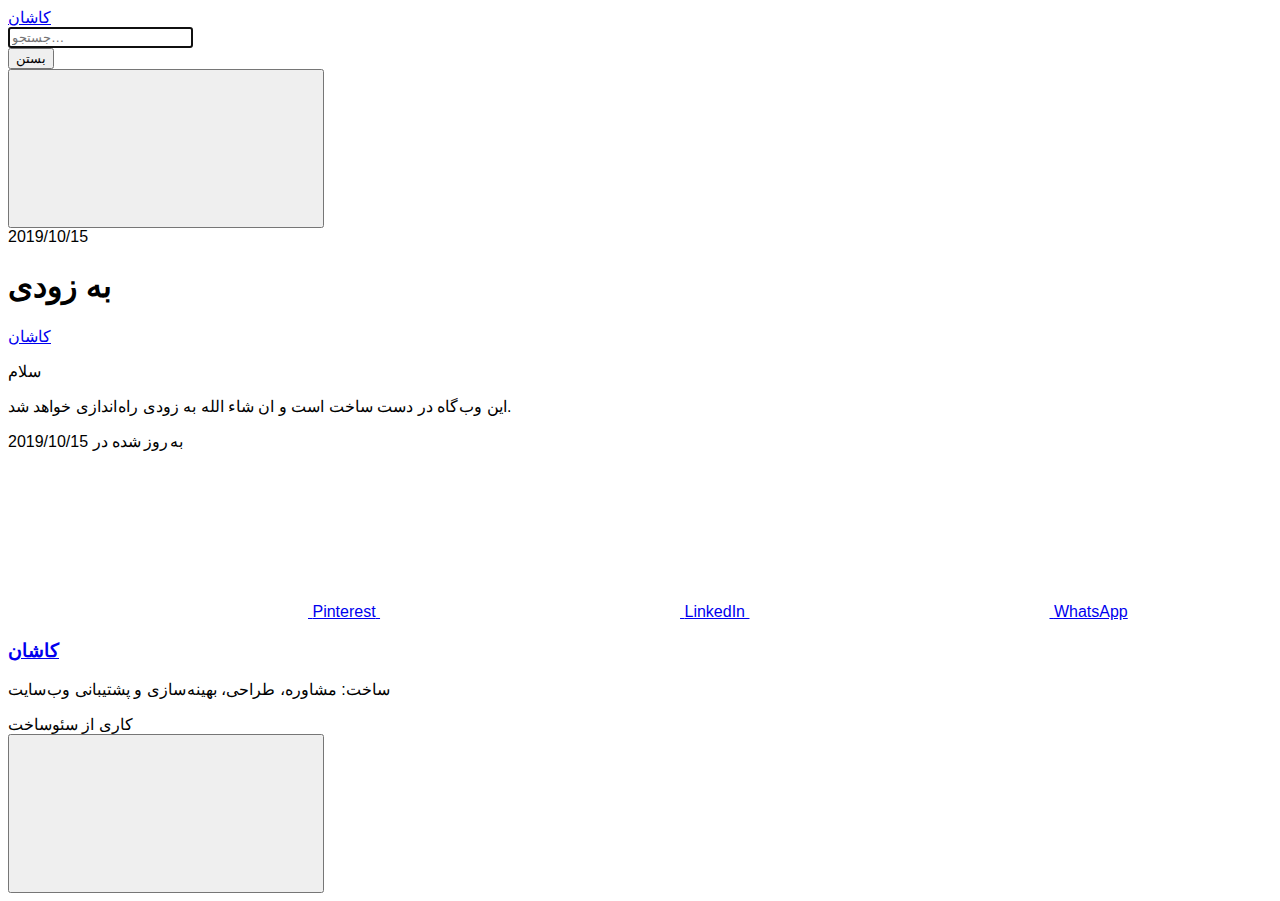
<file: nwshth-nkhst.html>
<!DOCTYPE html><html lang="fa"><head><meta charset="utf-8"><meta http-equiv="X-UA-Compatible" content="IE=edge"><meta name="viewport" content="width=device-width,initial-scale=1"><title>به زودی - کاشان</title><meta name="robots" content="noindex,nofollow"><meta name="generator" content="Publii Open-Source CMS for Static Site"><meta property="og:title" content="به زودی"><meta property="og:site_name" content="کاشان"><meta property="og:description" content="سلام این وب گاه در دست ساخت است و ان شاء الله به زودی راه اندازی خواهد شد."><meta property="og:url" content="https://kashan.link/nwshth-nkhst.html"><meta property="og:type" content="article"><link rel="preconnect" href="https://fonts.gstatic.com/" crossorigin><style>h1,h2,h3,h4,h5,h6,.btn,[type=button],[type=submit],button,.navbar .navbar__menu li,.navbar_mobile_sidebar .navbar__menu li,.feed__author,.post__tag,.post__share>a span,.post__nav-link>span,.footer{font-family:-apple-system,BlinkMacSystemFont,"Segoe UI",Roboto,Oxygen,Ubuntu,Cantarell,"Fira Sans","Droid Sans","Helvetica Neue",Arial,sans-serif,"Apple Color Emoji","Segoe UI Emoji","Segoe UI Symbol"}body,h1,.h1,blockquote,.search__input,.author__name,.author__info>p,.feed__item h2,.post__nav-link{font-family:-apple-system,BlinkMacSystemFont,"Segoe UI",Roboto,Oxygen,Ubuntu,Cantarell,"Fira Sans","Droid Sans","Helvetica Neue",Arial,sans-serif,"Apple Color Emoji","Segoe UI Emoji","Segoe UI Symbol"}</style><link rel="stylesheet" href="https://kashan.link/assets/css/style.css?v=72b59e784d5dd02b04f063692616092a"><script type="application/ld+json">{"@context":"http://schema.org","@type":"Article","mainEntityOfPage":{"@type":"WebPage","@id":"https://kashan.link/nwshth-nkhst.html"},"headline":"به زودی","datePublished":"2019-10-15T11:10","dateModified":"2019-10-15T20:48","description":"سلام این وب گاه در دست ساخت است و ان شاء الله به زودی راه اندازی خواهد شد.","author":{"@type":"Person","name":"کاشان"},"publisher":{"@type":"Organization","name":"کاشان"}}</script><script src="https://kashan.link/assets/js/ls.parent-fit.min.js?v=1c78585e2a70398fe95085061942fd37"></script><script async src="https://kashan.link/assets/js/lazysizes.min.js?v=149ff45fc6c2f13e892e438a58abb77f"></script></head><body><div class="site-container"><header class="top" id="js-header"><a class="logo" href="https://kashan.link/">کاشان</a><div class="search"><div class="search__overlay js-search-overlay"><div class="search__overlay-inner"><form action="https://kashan.link/search.html" class="search__form"><input class="search__input js-search-input" type="search" name="q" placeholder="جستجو…" autofocus="autofocus"></form><button class="search__close js-search-close" aria-label="بستن">بستن</button></div></div><button class="search__btn js-search-btn" aria-label="جستجو"><svg role="presentation" focusable="false"><use xlink:href="https://kashan.link/assets/svg/svg-map.svg#search"/></svg></button></div></header><main><article class="post"><div class="hero"><header class="hero__content"><div class="wrapper"><div class="post__meta"><time datetime="2019-10-15T11:10">2019/10/15</time></div><h1>به زودی</h1><div class="post__meta post__meta--author"><a href="https://kashan.link/a/kashan/" class="feed__author invert">کاشان</a></div></div></header></div><div class="wrapper post__entry"><p>سلام</p><p>این وب گاه در دست ساخت است و ان شاء الله به زودی راه اندازی خواهد شد.</p></div><footer class="wrapper post__footer"><p class="post__last-updated">به روز شده در 2019/10/15</p><div class="post__share"><a href="https://pinterest.com/pin/create/button/?url=https%3A%2F%2Fkashan.link%2Fnwshth-nkhst.html&amp;media=undefined&amp;description=%D8%A8%D9%87%20%D8%B2%D9%88%D8%AF%DB%8C" class="js-share pinterest" rel="nofollow noopener noreferrer"><svg class="icon" aria-hidden="true" focusable="false"><use xlink:href="https://kashan.link/assets/svg/svg-map.svg#pinterest"/></svg> <span>Pinterest</span> </a><a href="http://www.linkedin.com/shareArticle?url=https%3A%2F%2Fkashan.link%2Fnwshth-nkhst.html&amp;title=%D8%A8%D9%87%20%D8%B2%D9%88%D8%AF%DB%8C" class="js-share linkedin" rel="nofollow noopener noreferrer"><svg class="icon" aria-hidden="true" focusable="false"><use xlink:href="https://kashan.link/assets/svg/svg-map.svg#linkedin"/></svg> <span>LinkedIn</span> </a><a href="https://wa.me/?text=%D8%A8%D9%87%20%D8%B2%D9%88%D8%AF%DB%8C https%3A%2F%2Fkashan.link%2Fnwshth-nkhst.html" class="js-share whatsapp" rel="nofollow noopener noreferrer"><svg class="icon" aria-hidden="true" focusable="false"><use xlink:href="https://kashan.link/assets/svg/svg-map.svg#whatsapp"/></svg> <span>WhatsApp</span></a></div><div class="post__bio bio"><div class="bio__info"><h3 class="bio__name"><a href="https://kashan.link/a/kashan/" class="invert" rel="author">کاشان</a></h3><p>ساخت: مشاوره، طراحی، بهینه سازی و پشتیبانی وب سایت</p></div></div></footer></article></main><footer class="footer"><div class="footer__copyright">کاری از سئوساخت</div><button class="footer__bttop js-footer__bttop" aria-label="بالا"><svg><title>بالا</title><use xlink:href="https://kashan.link/assets/svg/svg-map.svg#toparrow"/></svg></button></footer></div><script>window.publiiThemeMenuConfig = {    
        mobileMenuMode: 'sidebar',
        animationSpeed: 300,
        submenuWidth: 'auto',
        doubleClickTime: 500,
        mobileMenuExpandableSubmenus: true, 
        relatedContainerForOverlayMenuSelector: '.top',
   };</script><script defer="defer" src="https://kashan.link/assets/js/scripts.min.js?v=f56b13ba141d95ea2a0b7aab75ca9528"></script><script>var lazyFeaturedImage=function lazyFeaturedImage(){var b=document.querySelectorAll(".hero__image-img");for(var a=0;a<b.length;a++){var c=b[a];c.addEventListener("lazyloaded",function(f){var d=f.target.parentNode;d.classList.add("hero__image--overlay")})}};lazyFeaturedImage();</script></body></html>
</file>
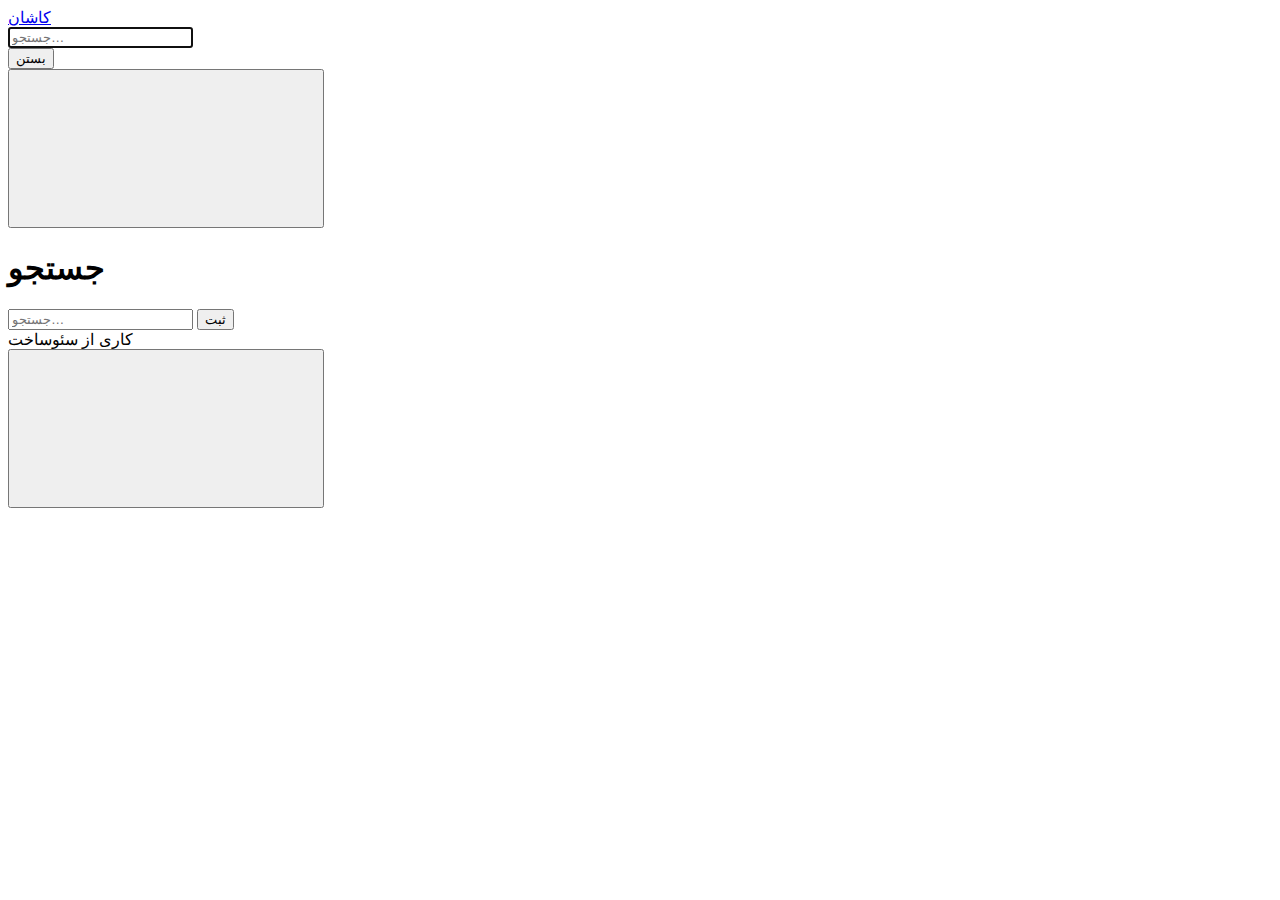
<file: search.html>
<!DOCTYPE html><html lang="fa"><head><meta charset="utf-8"><meta http-equiv="X-UA-Compatible" content="IE=edge"><meta name="viewport" content="width=device-width,initial-scale=1"><title>Search - کاشان</title><meta name="robots" content="noindex,nofollow"><meta name="generator" content="Publii Open-Source CMS for Static Site"><meta property="og:title" content="کاشان"><meta property="og:site_name" content="کاشان"><meta property="og:description" content=""><meta property="og:url" content="https://kashan.link/"><meta property="og:type" content="website"><link rel="preconnect" href="https://fonts.gstatic.com/" crossorigin><style>h1,h2,h3,h4,h5,h6,.btn,[type=button],[type=submit],button,.navbar .navbar__menu li,.navbar_mobile_sidebar .navbar__menu li,.feed__author,.post__tag,.post__share>a span,.post__nav-link>span,.footer{font-family:-apple-system,BlinkMacSystemFont,"Segoe UI",Roboto,Oxygen,Ubuntu,Cantarell,"Fira Sans","Droid Sans","Helvetica Neue",Arial,sans-serif,"Apple Color Emoji","Segoe UI Emoji","Segoe UI Symbol"}body,h1,.h1,blockquote,.search__input,.author__name,.author__info>p,.feed__item h2,.post__nav-link{font-family:-apple-system,BlinkMacSystemFont,"Segoe UI",Roboto,Oxygen,Ubuntu,Cantarell,"Fira Sans","Droid Sans","Helvetica Neue",Arial,sans-serif,"Apple Color Emoji","Segoe UI Emoji","Segoe UI Symbol"}</style><link rel="stylesheet" href="https://kashan.link/assets/css/style.css?v=72b59e784d5dd02b04f063692616092a"><script type="application/ld+json">{"@context":"http://schema.org","@type":"Organization","name":"کاشان","url":"https://kashan.link/"}</script><script src="https://kashan.link/assets/js/ls.parent-fit.min.js?v=1c78585e2a70398fe95085061942fd37"></script><script async src="https://kashan.link/assets/js/lazysizes.min.js?v=149ff45fc6c2f13e892e438a58abb77f"></script></head><body><div class="site-container"><header class="top" id="js-header"><a class="logo" href="https://kashan.link/">کاشان</a><div class="search"><div class="search__overlay js-search-overlay"><div class="search__overlay-inner"><form action="https://kashan.link/search.html" class="search__form"><input class="search__input js-search-input" type="search" name="q" placeholder="جستجو…" autofocus="autofocus"></form><button class="search__close js-search-close" aria-label="بستن">بستن</button></div></div><button class="search__btn js-search-btn" aria-label="جستجو"><svg role="presentation" focusable="false"><use xlink:href="https://kashan.link/assets/svg/svg-map.svg#search"/></svg></button></div></header><main><article class="post search-page"><div class="hero"><header class="hero__content"><div class="wrapper"><h1>جستجو</h1></div></header></div><div class="wrapper post__entry"><form action="https://kashan.link/search.html" class="search-page__form"><input type="search" name="q" placeholder="جستجو…" class="search-page__input"> <button type="submit">ثبت</button></form><script>(function () {
               var cx = '';
               var gcse = document.createElement('script');
               gcse.type  = 'text/javascript';
               gcse.async = true;
               gcse.src   = 'https://cse.google.com/cse.js?cx=' + cx;
               var s = document.getElementsByTagName('script')[0];
               s.parentNode.insertBefore(gcse, s);
            })();</script><gcse:searchresults-only></gcse:searchresults-only></div></article></main><footer class="footer"><div class="footer__copyright">کاری از سئوساخت</div><button class="footer__bttop js-footer__bttop" aria-label="بالا"><svg><title>بالا</title><use xlink:href="https://kashan.link/assets/svg/svg-map.svg#toparrow"/></svg></button></footer></div><script>window.publiiThemeMenuConfig = {    
        mobileMenuMode: 'sidebar',
        animationSpeed: 300,
        submenuWidth: 'auto',
        doubleClickTime: 500,
        mobileMenuExpandableSubmenus: true, 
        relatedContainerForOverlayMenuSelector: '.top',
   };</script><script defer="defer" src="https://kashan.link/assets/js/scripts.min.js?v=f56b13ba141d95ea2a0b7aab75ca9528"></script><script>var lazyFeaturedImage=function lazyFeaturedImage(){var b=document.querySelectorAll(".hero__image-img");for(var a=0;a<b.length;a++){var c=b[a];c.addEventListener("lazyloaded",function(f){var d=f.target.parentNode;d.classList.add("hero__image--overlay")})}};lazyFeaturedImage();</script></body></html>
</file>
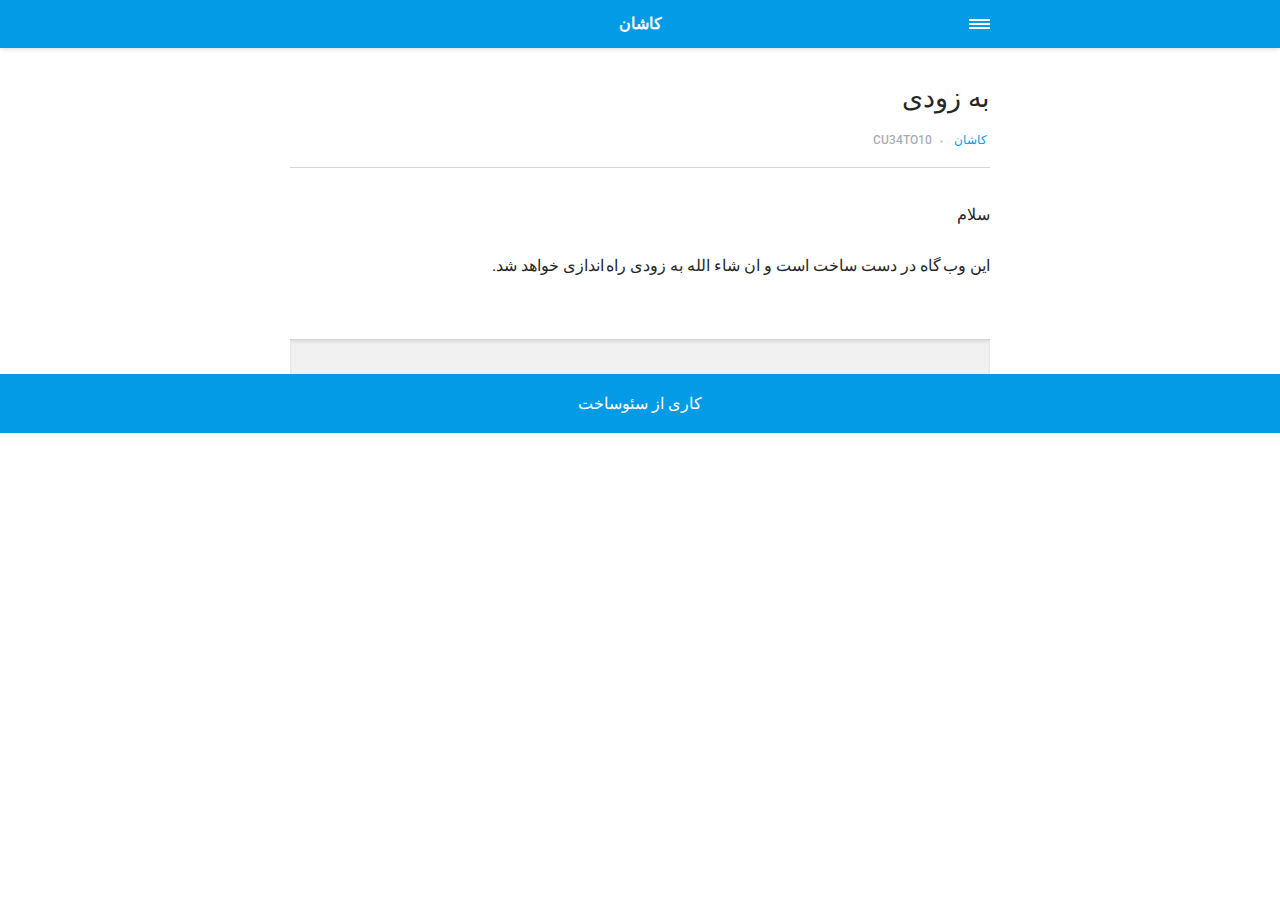
<file: amp/nwshth-nkhst.html>
<!doctype html><html amp lang="fa"><head><meta charset="utf-8"><title>به زودی - کاشان</title><link rel="canonical" href="https://kashan.link/nwshth-nkhst.html"><meta name="viewport" content="width=device-width,minimum-scale=1,initial-scale=1"><link href="https://fonts.googleapis.com/css?family=Roboto:400,700&display=swap" rel="stylesheet" type="text/css"><script async custom-element="amp-sidebar" src="https://cdn.ampproject.org/v0/amp-sidebar-0.1.js"></script><script async custom-element="amp-social-share" src="https://cdn.ampproject.org/v0/amp-social-share-0.1.js"></script><script async custom-element="amp-iframe" src="https://cdn.ampproject.org/v0/amp-iframe-0.1.js"></script><script async custom-element="amp-video" src="https://cdn.ampproject.org/v0/amp-video-0.1.js"></script><script type="application/ld+json">{"@context":"http://schema.org","@type":"Article","mainEntityOfPage":{"@type":"WebPage","@id":"https://kashan.link/amp/nwshth-nkhst.html"},"headline":"به زودی","datePublished":"2019-10-15T11:10","dateModified":"2019-10-15T20:48","description":"سلام این وب گاه در دست ساخت است و ان شاء الله به زودی راه اندازی خواهد شد.","author":{"@type":"Person","name":"کاشان"},"publisher":{"@type":"Organization","name":"کاشان"}}</script><style amp-custom>article,
aside,
footer,
header,
hgroup,
main,
nav,
section {
  display: block; }

*,
*:before,
*:after {
  -webkit-box-sizing: content-box;
  box-sizing: content-box;
  margin: 0;
  padding: 0; }

li {
  list-style: none; }

amp-img {
  max-width: 100%; }

button,
input,
select,
textarea {
  font: inherit; }

html {
  direction: rtl;
  font-size: 1rem; }

body {
  background: #f1f1f1;
  color: #262626;
  font-family: -apple-system, BlinkMacSystemFont, "Segoe UI", Roboto, Oxygen-Sans, Ubuntu, Cantarell, "Helvetica Neue", sans-serif;
  line-height: 1.6; }

a {
  color:  #039be5;
  text-decoration: none;
  -webkit-transition: all 0.12s linear 0s;
  -o-transition: all 0.12s linear 0s;
  transition: all 0.12s linear 0s; }

a:hover {
  color: #262626;
  text-decoration: underline;
  -webkit-text-decoration-skip: ink;
  text-decoration-skip: ink; }

a:active {
  color: #262626; }

a:focus {
  outline: 2px dotted #039be5; }

figure,
blockquote,
p,
ul,
ol,
dl,
table,
hr,
fieldset {
  margin-top: 1.6rem; }

h1,
h2,
h3,
h4,
h5,
h6 {
  color: #262626;
  font-family: -apple-system, BlinkMacSystemFont, "Segoe UI", Roboto, Oxygen-Sans, Ubuntu, Cantarell, "Helvetica Neue", sans-serif;
  font-weight: 500;
  line-height: 1.2;
  margin-top: 2.13333rem; }

h1 {
  font-size: 1.67583rem;
  font-weight: normal; }

h2 {
  font-size: 1.4729rem; }

h3 {
  font-size: 1.29454rem; }

h4 {
  font-size: 1.13778rem; }

h5 {
  font-size: 1rem; }

h6 {
  font-size: 0.87891rem; }

h2 + p,
h3 + p,
h4 + p,
h5 + p,
h6 + p {
  margin-top: 0.8rem; }

b,
strong {
  font-weight: 600; }

blockquote {
  color: #6c7175;
  font-family: "Droid Serif", "Times", "Source Serif Pro", serif;
  font-style: italic;
  padding: 1.33333rem 0.53333rem 1.33333rem 3.2rem;
  position: relative; }
  blockquote:before {
    display: block;
    content: "\201C";
    font-size: 4.41226rem;
    position: absolute;
    right: 0;
    top: -12px;
    color: rgba(108, 113, 117, 0.5); }
  blockquote > :nth-child(1) {
    margin-top: 0; }

ul,
ol {
  margin-right: 2rem; }
  ul > li,
  ol > li {
    list-style: inherit;
    padding: 0 0 0.26667rem 0.26667rem; }

dl dt {
  color: #262626;
  font-weight: 600; }

code,
pre {
  background-color: #f1f1f1;
  font-family: monospace; }

pre {
  margin: 1.6rem 0 0;
  padding: 1.6rem;
  white-space: pre-wrap;
  word-wrap: break-word;
  overflow-x: auto; }
  pre > code {
    color: #262626;
    padding: 0; }

code {
  border-radius: 3px;
  color: #262626;
  padding: 0.26667rem 0.53333rem; }

table {
  border-collapse: collapse;
  border-spacing: 0;
  border: 1px solid #d4d4d4;
  width: 100%;
  overflow-x: auto;
  vertical-align: top;
  text-align: right;
  white-space: nowrap; }
  table th {
    font-weight: 500;
    padding: 0.53333rem 1.06667rem; }
  table tr {
    border-bottom: 1px solid #d4d4d4; }
    table tr:nth-child(2n) {
      background: #f1f1f1; }
  table td {
    padding: 0.53333rem 1.06667rem; }

figcaption {
  clear: both;
  color: rgba(108, 113, 117, 0.6);
  font-size: 0.82397rem;
  margin: 0.8rem 0 0;
  text-align: center; }

sub,
sup {
  font-size: 65%; }

hr {
  border: 0;
  height: 0;
  border-top: 1px solid rgba(0, 0, 0, 0.1);
  border-bottom: 1px solid rgba(255, 255, 255, 0.3); }

.btn, [type=button],
[type=submit],
button {
  background: #039be5;
  border: none;
  border-radius: 2px;
  color: #ffffff;
  cursor: pointer;
  display: inline-block;
  font-size: 0.87891rem;
  font-weight: 500;
  line-height: 1.9;
  padding: 0.53333rem 1.33333rem;
  text-align: center;
  text-decoration: none;
  -webkit-transition: all .15s ease;
  -o-transition: all .15s ease;
  transition: all .15s ease;
  width: auto; }
  .btn:hover, [type=button]:hover,
  [type=submit]:hover,
  button:hover {
    background: #262626;
    color: #ffffff; }
  .btn:focus, [type=button]:focus,
  [type=submit]:focus,
  button:focus {
    outline: none; }
  .btn-outline {
    border: 1px solid #ddd;
    background: #ffffff;
    border-radius: 3px;
    color: #262626; }

[type=button],
[type=submit],
button {
  text-transform: uppercase;
  -webkit-appearance: none;
  -moz-appearance: none; }

.navbar {
  background: #039be5;
  -webkit-box-shadow: 0 0 6px 0 rgba(0, 0, 0, 0.2);
  box-shadow: 0 0 6px 0 rgba(0, 0, 0, 0.2);
  line-height: 3;
  max-height: 4rem; }
  .navbar > div {
    -webkit-box-align: center;
    -ms-flex-align: center;
    align-items: center;
    display: -webkit-box;
    display: -ms-flexbox;
    display: flex;
    -webkit-box-pack: center;
    -ms-flex-pack: center;
    justify-content: center;
    text-align: right;
    max-width: 700px;
    margin: 0 auto; }
  .navbar a {
    color: #ffffff;
    text-decoration: none; }
  .navbar-sidebar-toggle {
    right: 0;
    position: relative;
    text-indent: -99999rem; }
    .navbar-sidebar-toggle:before {
      content: "";
      display: block;
      border-top: 0.375rem double #ffffff;
      border-bottom: 0.125rem solid #ffffff;
      height: 0.125rem;
      position: absolute;
      text-indent: 0;
      top: 50%;
      width: 1.3rem;
      -webkit-transform: translate(0px, -50%);
      -ms-transform: translate(0px, -50%);
      transform: translate(0px, -50%); }


.logo {
            display: inline-block;
  font-weight: 600;
  line-height: 1;
            margin: 0 auto;
            height: 2rem;
            text-indent: -9999px;
            width: 240px;vertical-align: middle;
        }
        .logo.logo-text {
            line-height: 2;
            text-align: center;
            text-indent: 0;
        }

amp-sidebar {
  background: #ffffff;
  width: 240px; }
  amp-sidebar > ul {
    margin: 0.8rem 0 0;
    padding: 0; }
    amp-sidebar > ul ul {
      border-right: 1px solid #d4d4d4;
      margin: 0.53333rem 0 0; }
    amp-sidebar > ul li {
      color: #262626;
      font-size: 0.9375rem;
      font-weight: 600;
      list-style: none;
      line-height: 1.4;
      padding: 0.42667rem 1.06667rem; }
      amp-sidebar > ul li li {
        font-weight: normal;
        padding: 0.26667rem 0 0.26667rem 1.06667rem; }
    amp-sidebar > ul a,
    amp-sidebar > ul a:visited {
      color: #262626; }

.bg-white {
  background: #ffffff; }

.wrap-page {
  max-width: 700px;
  margin: 0 auto; }

@media all and (max-width: 43.6875em) {
  .wrap-inner {
    padding: 0 6%; } }

.page-title {
  background: #ffffff;
  -webkit-box-shadow: 0 2px 3px rgba(38, 38, 38, 0.1);
  box-shadow: 0 2px 3px rgba(38, 38, 38, 0.1);
  margin-bottom: 0.8rem;
  padding: 1.6rem 6%; }
  .page-title > h1 {
    margin: 0;
    font-size: 1.29454rem; }
  .page-title > p {
    font-size: 0.87891rem;
    color: #6c7175;
    line-height: 1.3;
    margin: 0.26667rem 0 0; }
  .page-title-author {
    border-radius: 50%;
    float: right;
    height: 2.5rem;
    width: 2.5rem; }
    .page-title-author + h1 {
      margin-right: 3.5rem; }
      .page-title-author + h1 + p {
        margin-right: 3.5rem; }

.card {
  background: #ffffff;
  -webkit-box-shadow: 0 2px 3px rgba(38, 38, 38, 0.1);
  box-shadow: 0 2px 3px rgba(38, 38, 38, 0.1);
  margin-bottom: 0.8rem;
  padding-bottom: 1.06667rem; }

  .card-meta {
    border-top: 1px solid #d4d4d4;
    color: rgba(108, 113, 117, 0.6);
    font-size: 0.7242rem;
    font-weight: 500;
    margin-top: 1.06667rem;
    padding-top: 1.06667rem;
    text-transform: uppercase; }
    .card-meta a + time:before {
      content: "";
      background: #d4d4d4;
      display: inline-block;
      height: 3px;
      margin: 0 8px;
      width: 3px;
      vertical-align: middle;
      border-radius: 50%; }
  .card-text {
    font-size: 0.9375rem;
    overflow: hidden;
    padding: 0 6%; }
    .card-text h2 {
      font-size: 1.13778rem; }

.post {
  margin-bottom: 2.13333rem; }
  .post-featured-image {
    margin-top: 0;
    position: relative; }
    .post-featured-image > figcaption {
      background: rgba(0, 0, 0, 0.5);
      border-radius: 3px;
      color: #ffffff;
      position: absolute;
      bottom: 0.8rem;
      padding: 0 0.26667rem;
      left: 6%; }
  .post-header {
    margin-bottom: 2.13333rem; }
  .post-meta {
    border-bottom: 1px solid #d4d4d4;
    color: rgba(108, 113, 117, 0.6);
    font-size: 0.7242rem;
    font-weight: 500;
    margin-top: 1.06667rem;
    padding-bottom: 1.06667rem;
    text-transform: uppercase; }
    .post-meta a + time:before {
      content: "";
      background: #d4d4d4;
      display: inline-block;
      height: 3px;
      margin: 0 8px;
      width: 3px;
      vertical-align: middle;
      border-radius: 50%; }
  .post-tag {
    margin: 0; }
    .post-tag > li {
      display: inline-block;
      padding: 0; }
      .post-tag > li a {
        background: #f1f1f1;
        border-radius: 2px;
        color: #6c7175;
        font-size: 0.77248rem;
        display: inline-block;
        margin: 0 0.26667rem 0.26667rem 0;
        padding: 0.26667rem 0.53333rem; }
        .post-tag > li a:hover {
          background: #039be5;
          color: #ffffff;
          text-decoration: none; }
  .post-share {
    display: -webkit-box;
    display: -ms-flexbox;
    display: flex;
    -webkit-box-orient: horizontal;
    -webkit-box-direction: normal;
    -ms-flex-direction: row;
    flex-direction: row;
    -webkit-box-pack: justify;
    -ms-flex-pack: justify;
    justify-content: space-between;
    margin-top: 1.6rem;
    width: 100%; }
    .post-share amp-social-share {
      -webkit-box-flex: 1;
      -ms-flex: 1 0 auto;
      flex: 1 0 auto;
      background-size: 24px; }
  .post-scroll {
    color: #ffffff;
    background: #039be5;
    bottom: 10px;
    border-radius: 50%;
    border: none;
    -webkit-box-shadow: 0 1px 1.5px 0 rgba(38, 38, 38, 0.12), 0 1px 1px 0 rgba(38, 38, 38, 0.24);
    box-shadow: 0 1px 1.5px 0 rgba(38, 38, 38, 0.12), 0 1px 1px 0 rgba(38, 38, 38, 0.24);
    font-size: 1.13778rem;
    height: 46px;
    opacity: 0;
    outline: none;
    position: fixed;
    padding: 0;
    left: 4%;
    visibility: hidden;
    width: 46px;
    z-index: 9999; }
    .post-scroll-marker {
      height: 0px;
      position: absolute;
      top: 100px;
      width: 0px; }
        .post-pagination {
    background: #f1f1f1;
    -webkit-box-shadow: inset 0 2px 3px rgba(38, 38, 38, 0.1);
    box-shadow: inset 0 2px 3px rgba(38, 38, 38, 0.1);
    border-top: 1px solid #d4d4d4;
    padding: 1.06667rem 0; }
    .post-pagination > div {
      line-height: 1.2;
      padding: 0.53333rem 1.06667rem;
      text-align: center; }
      .post-pagination > div span {
        display: block;
        color: #6c7175;
        font-size: 0.7242rem;
        font-weight: 500;
        margin-bottom: 0.26667rem;
        text-transform: uppercase; }
    .post-pagination-prev a:before {
      content: "\2190";
      margin-left: 0.26667rem; }
    .post-pagination-next a:after {
      content: "\2192";
      margin-right: 0.26667rem; }

aside {
  margin: 1.6rem 0 0; }

.align-left {
  text-align: left; }

.align-right {
  text-align: right; }

.align-center {
  text-align: center; }

.align-justify {
  text-align: justify; }

.msg {
  border-right: 2px solid transparent;
  padding: 1.06667rem 1.06667rem; }
  .msg--highlight {
    background-color: #fff8e6;
    border-color: #e2ac4f; }
  .msg--info {
    background: rgba(45, 97, 201, 0.03);
    border-color: #039be5; }
  .msg--success {
    background: #f7fbf6;
    border-color: #5ab44b; }
  .msg--warning {
    background: #fff3f3;
    border-color: #c06367;
    color: #a94442; }

.dropcap:first-letter {
  float: right;
  font-family: -apple-system, BlinkMacSystemFont, "Segoe UI", Roboto, Oxygen-Sans, Ubuntu, Cantarell, "Helvetica Neue", sans-serif;
  font-size: 2.16943rem;
  line-height: 0.7;
  margin-left: 0.53333rem;
  padding: 0.53333rem 0.53333rem 0.53333rem 0; }

.pagination {
  display: -webkit-box;
  display: -ms-flexbox;
  display: flex;
  -webkit-box-pack: justify;
  -ms-flex-pack: justify;
  justify-content: space-between;
  margin: 0.8rem 0; }
  .pagination > a {
    padding-left: 0;
    padding-right: 0;
    width: 49%; }
  .pagination-right {
    margin-right: auto; }

.bottom {
  background: #039be5;
  color: #ffffff;
  padding: 1.06667rem 4%;
  text-align: center; }</style><style amp-boilerplate>body{-webkit-animation:-amp-start 8s steps(1,end) 0s 1 normal both;-moz-animation:-amp-start 8s steps(1,end) 0s 1 normal both;-ms-animation:-amp-start 8s steps(1,end) 0s 1 normal both;animation:-amp-start 8s steps(1,end) 0s 1 normal both}@-webkit-keyframes -amp-start{from{visibility:hidden}to{visibility:visible}}@-moz-keyframes -amp-start{from{visibility:hidden}to{visibility:visible}}@-ms-keyframes -amp-start{from{visibility:hidden}to{visibility:visible}}@-o-keyframes -amp-start{from{visibility:hidden}to{visibility:visible}}@keyframes -amp-start{from{visibility:hidden}to{visibility:visible}}</style><noscript><style amp-boilerplate>body{-webkit-animation:none;-moz-animation:none;-ms-animation:none;animation:none}</style></noscript><script async src="https://cdn.ampproject.org/v0.js"></script><script custom-element="amp-animation" src="https://cdn.ampproject.org/v0/amp-animation-0.1.js" async></script><script custom-element="amp-position-observer" src="https://cdn.ampproject.org/v0/amp-position-observer-0.1.js" async></script></head><body class="bg-white"><nav class="navbar wrap-inner" id="top"><div><a on="tap:navbar-sidebar.toggle" class="navbar-sidebar-toggle" title="Menu">Menu</a> <a class="logo logo-text" href="https://kashan.link/amp/">کاشان</a></div></nav><main class="wrap-page"><article class="post"><div class="wrap-inner"><header class="post-header"><h1>به زودی</h1><p class="post-meta">‌ <a href="https://kashan.link/amp/a/kashan/" rel="nofollow" title="کاشان">کاشان</a> <time datetime="2019-10-15T11:10">cu34to10</time></p></header><p>سلام</p><p>این وب گاه در دست ساخت است و ان شاء الله به زودی راه اندازی خواهد شد.</p><aside><div class="post-share"><amp-social-share type="system" width="40" height="40" data-param-text="به زودی"></amp-social-share><amp-social-share type="twitter" width="40" height="40" data-param-text="به زودی" data-param-url="https://kashan.link/amp/nwshth-nkhst.html"></amp-social-share><amp-social-share type="pinterest" width="40" height="40" data-param-url="https://kashan.link/amp/nwshth-nkhst.html"></amp-social-share><amp-social-share type="whatsapp" width="40" height="40" data-param-text="به زودی"></amp-social-share></div></aside></div></article><nav class="post-pagination wrap-inner"></nav></main><amp-animation id="showAnim" layout="nodisplay"><script type="application/json">{
                    "duration": "200ms",
                    "fill": "both",
                    "iterations": "1",
                    "direction": "alternate",
                    "animations": [{
                        "selector": ".post-scroll",
                        "keyframes": [{
                            "opacity": "1",
                            "visibility": "visible",
                            "transform": "scale(1)"
                        }]
                    }]
                }</script></amp-animation><amp-animation id="hideAnim" layout="nodisplay"><script type="application/json">{
                    "duration": "200ms",
                    "fill": "both",
                    "iterations": "1",
                    "direction": "alternate",
                    "animations": [{
                        "selector": ".post-scroll",
                        "keyframes": [{
                            "opacity": "0",
                            "visibility": "hidden",
                            "transform": "scale(0.1)"
                        }]
                    }]
                }</script></amp-animation><div class="post-scroll-marker"><amp-position-observer on="enter:hideAnim.start; exit:showAnim.start" layout="nodisplay"></amp-position-observer></div><button class="post-scroll" on="tap:top.scrollTo(duration=200)">&#8593;</button><footer class="bottom">کاری از سئوساخت</footer><amp-sidebar id="navbar-sidebar" layout="nodisplay"><ul></ul></amp-sidebar></body></html>
</file>
